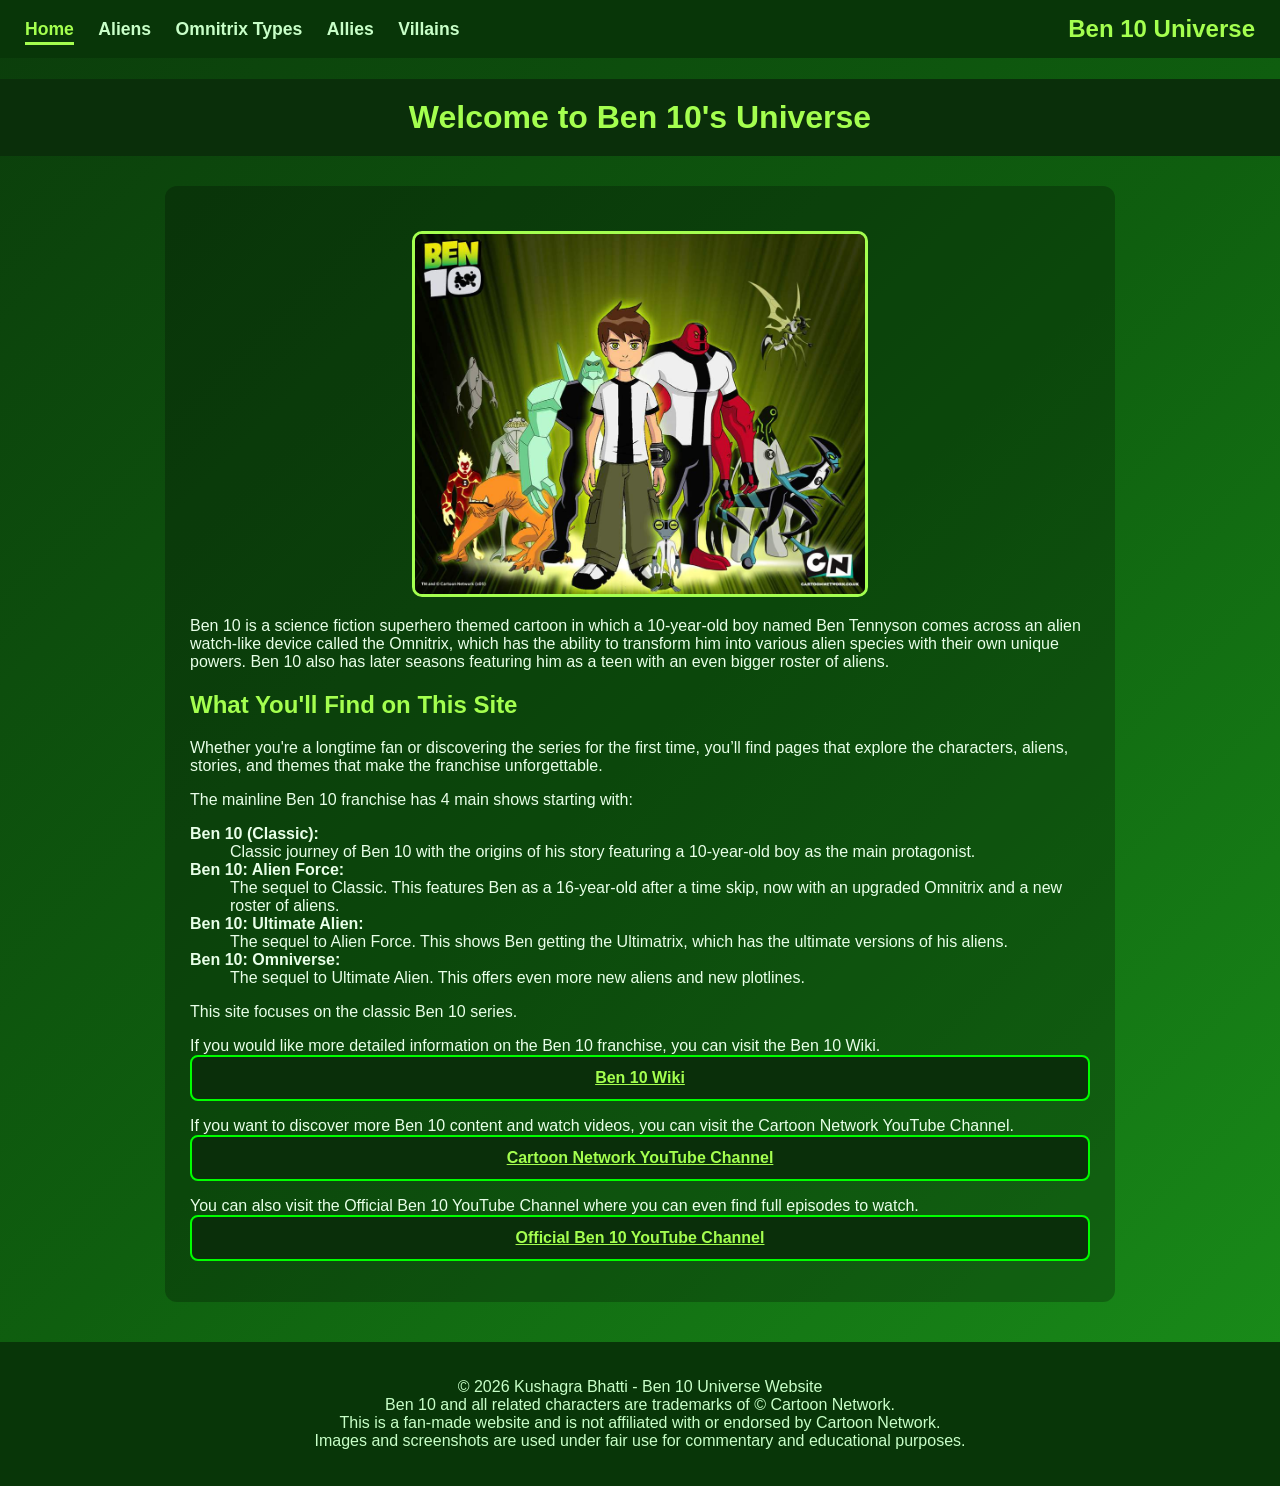
<file: index.html>
<!DOCTYPE html>
<html lang="en">
<head>
    <meta charset="UTF-8">
    <meta name="viewport" content="width=device-width, initial-scale=1.0">
    <title>Welcome to Ben 10's Universe</title>
    <link rel="stylesheet" href="style.css">
</head>

<body>

<div class="top-bar">
    <div class="nav-left">
        <a href="index.html" class="here">Home</a>
        <a href="aliens.html">Aliens</a>
        <a href="omnitrix.html">Omnitrix Types</a>
        <a href="allies.html">Allies</a>
        <a href="villains.html">Villains</a>
    </div>
    <div class="site-name">Ben 10 Universe</div>
</div>

<h1 class="page-title">Welcome to Ben 10's Universe</h1>

<main class="page-layout">

    <img src="images/ben10aliens.png" alt="Ben 10 Aliens" class="small-image">

    <p>
        Ben 10 is a science fiction superhero themed cartoon in which a 10-year-old boy named
        Ben Tennyson comes across an alien watch-like device called the Omnitrix, which has the
        ability to transform him into various alien species with their own unique powers.
        Ben 10 also has later seasons featuring him as a teen with an even bigger roster of aliens.
    </p>

    <h2>What You'll Find on This Site</h2>

    <p>
        Whether you're a longtime fan or discovering the series for the first time, you’ll find
        pages that explore the characters, aliens, stories, and themes that make the franchise
        unforgettable.
    </p>

    <p>The mainline Ben 10 franchise has 4 main shows starting with:</p>

    <dl>
        <dt><strong>Ben 10 (Classic):</strong></dt>
        <dd>Classic journey of Ben 10 with the origins of his story featuring a 10-year-old boy as the main protagonist.</dd>

        <dt><strong>Ben 10: Alien Force:</strong></dt>
        <dd>The sequel to Classic. This features Ben as a 16-year-old after a time skip, now with an upgraded Omnitrix and a new roster of aliens.</dd>

        <dt><strong>Ben 10: Ultimate Alien:</strong></dt>
        <dd>The sequel to Alien Force. This shows Ben getting the Ultimatrix, which has the ultimate versions of his aliens.</dd>

        <dt><strong>Ben 10: Omniverse:</strong></dt>
        <dd>The sequel to Ultimate Alien. This offers even more new aliens and new plotlines.</dd>
    </dl>

    <p>This site focuses on the classic Ben 10 series.</p>

    <p>
        If you would like more detailed information on the Ben 10 franchise, you can visit the Ben 10 Wiki.
        <a class="omni-btn" href="https://ben10.fandom.com/wiki/Ben_10_Planet" target="_blank">Ben 10 Wiki</a>
    </p>

    <p>
        If you want to discover more Ben 10 content and watch videos, you can visit the Cartoon Network YouTube Channel.
        <a class="omni-btn" href="https://www.youtube.com/@cartoonnetwork/videos" target="_blank">Cartoon Network YouTube Channel</a>
    </p>

    <p>
        You can also visit the Official Ben 10 YouTube Channel where you can even find full episodes to watch.
        <a class="omni-btn" href="https://www.youtube.com/@Ben10/videos" target="_blank">Official Ben 10 YouTube Channel</a>
    </p>


</main>

<footer>
    <p>
        © 2026 Kushagra Bhatti - Ben 10 Universe Website <br>
        Ben 10 and all related characters are trademarks of © Cartoon Network.<br>
        This is a fan-made website and is not affiliated with or endorsed by Cartoon Network.<br>
        Images and screenshots are used under fair use for commentary and educational purposes.
    </p>
</footer>

<script src="script.js"></script>

</body>
</html>
</file>
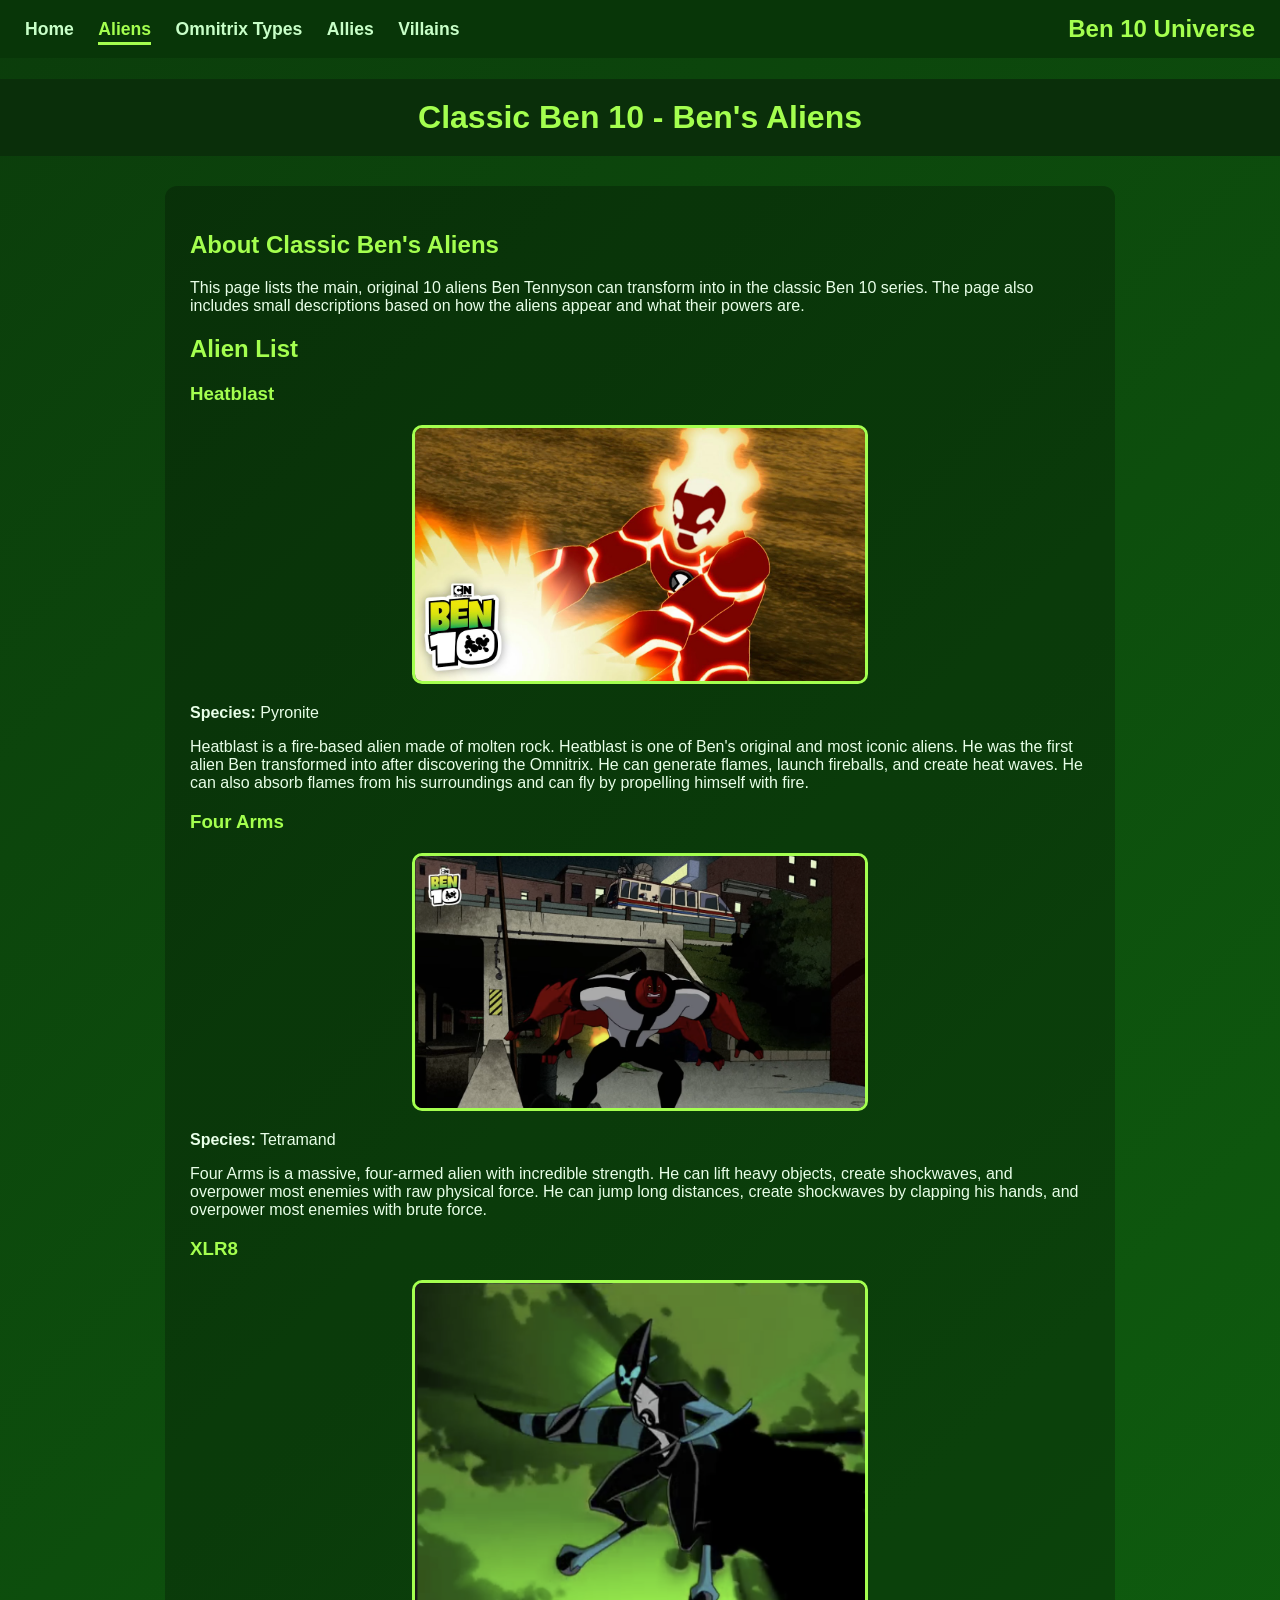
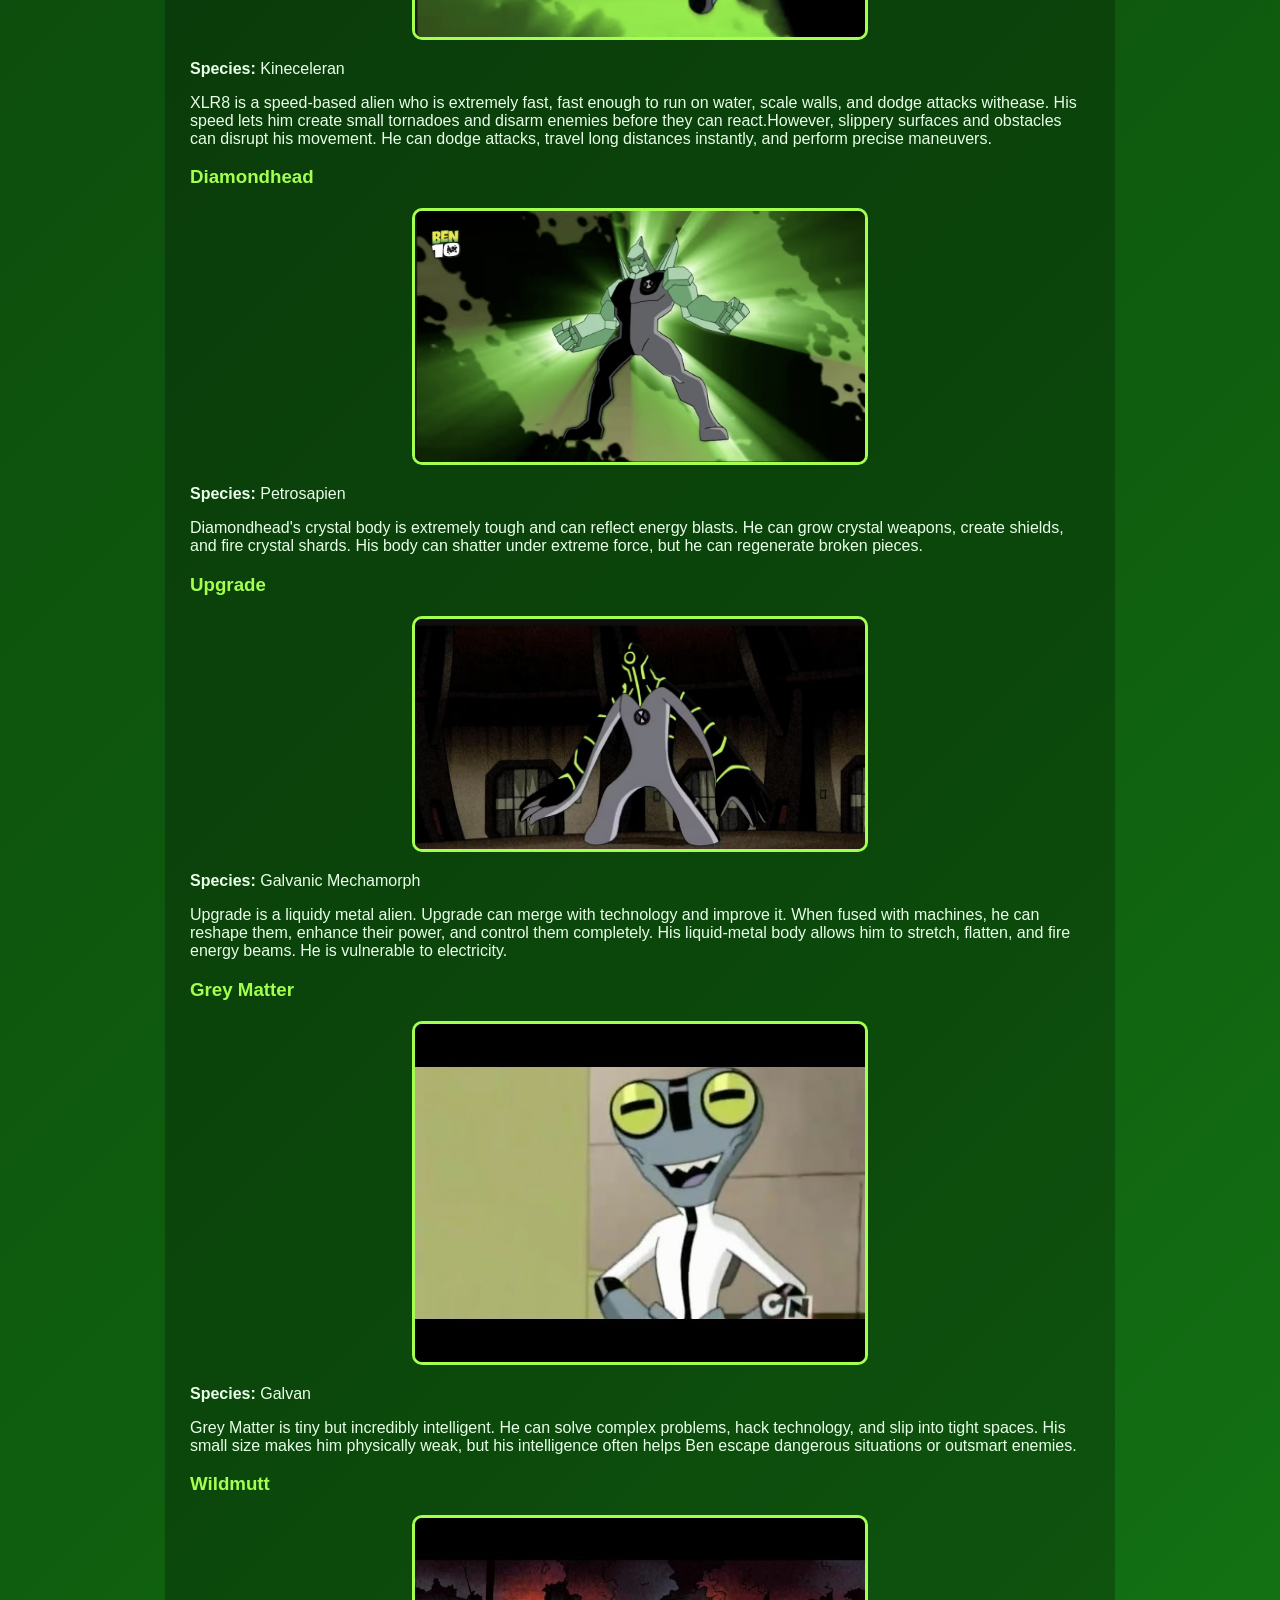
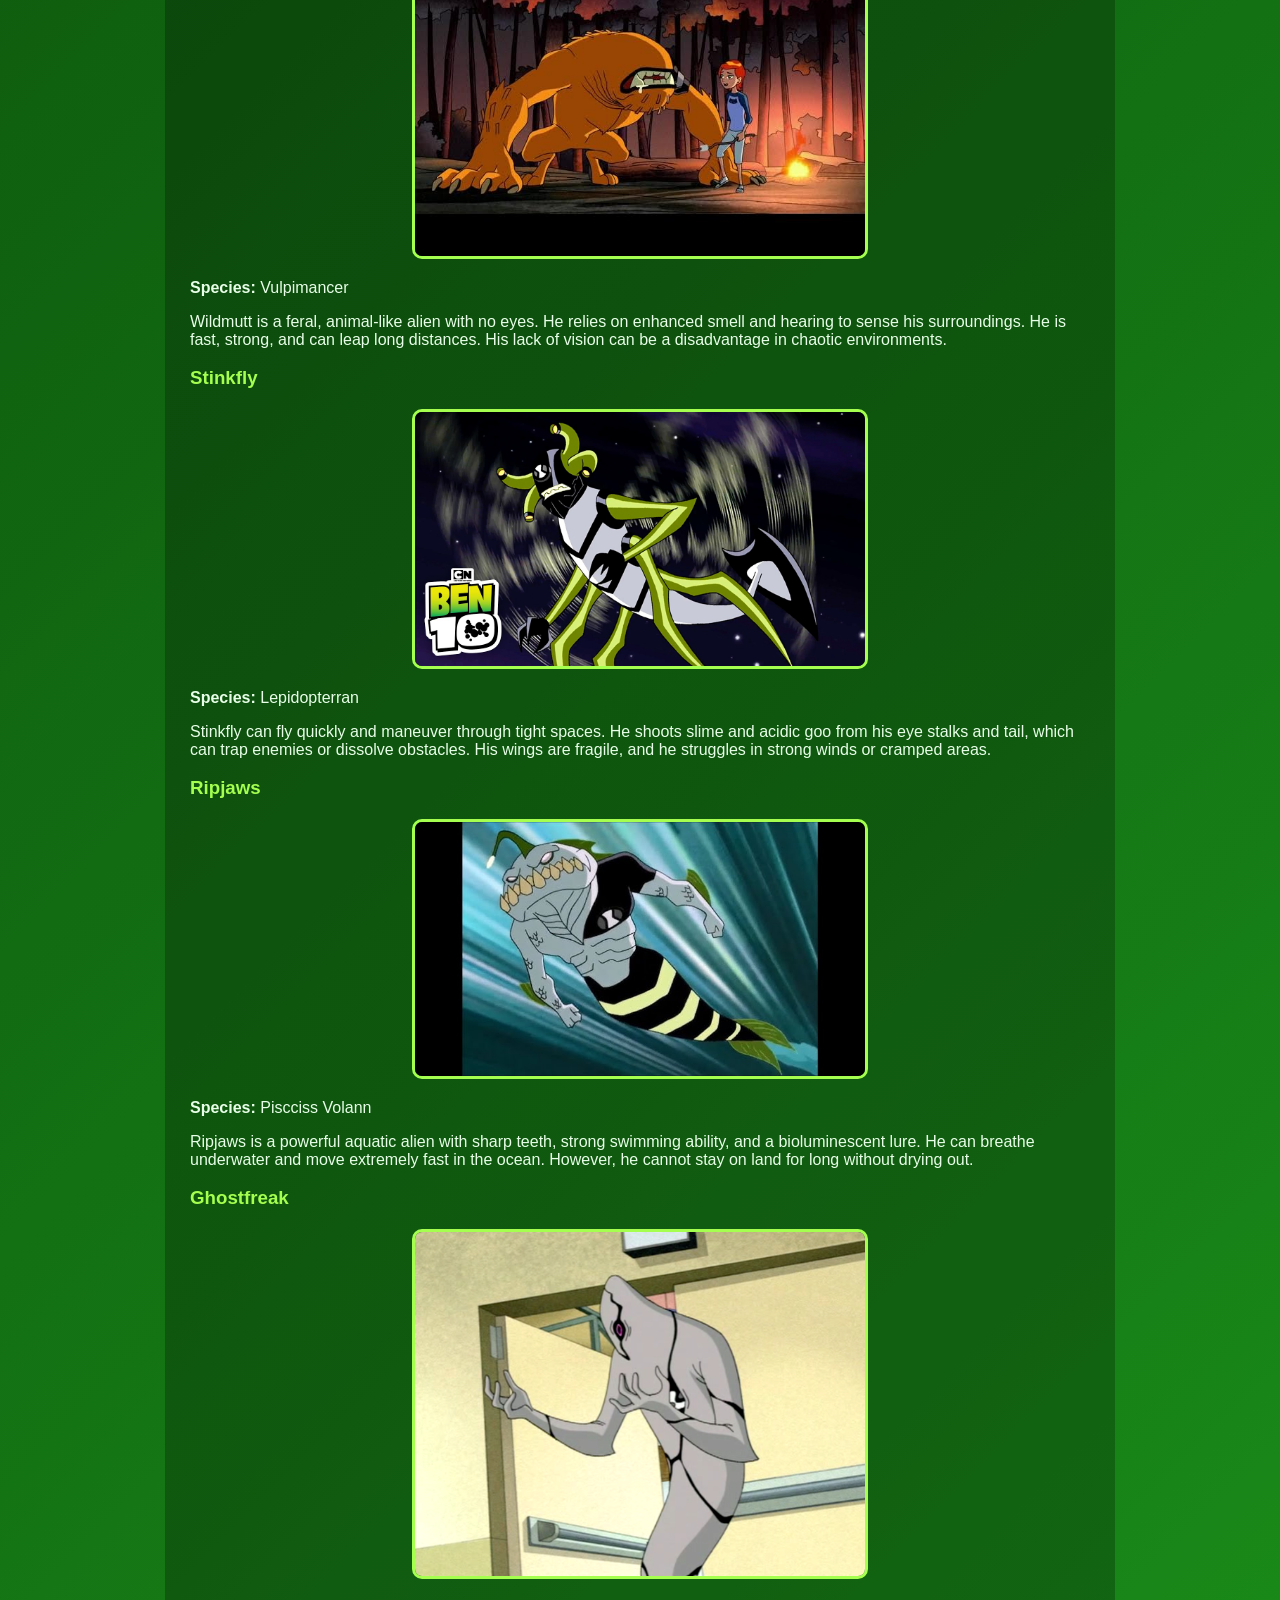
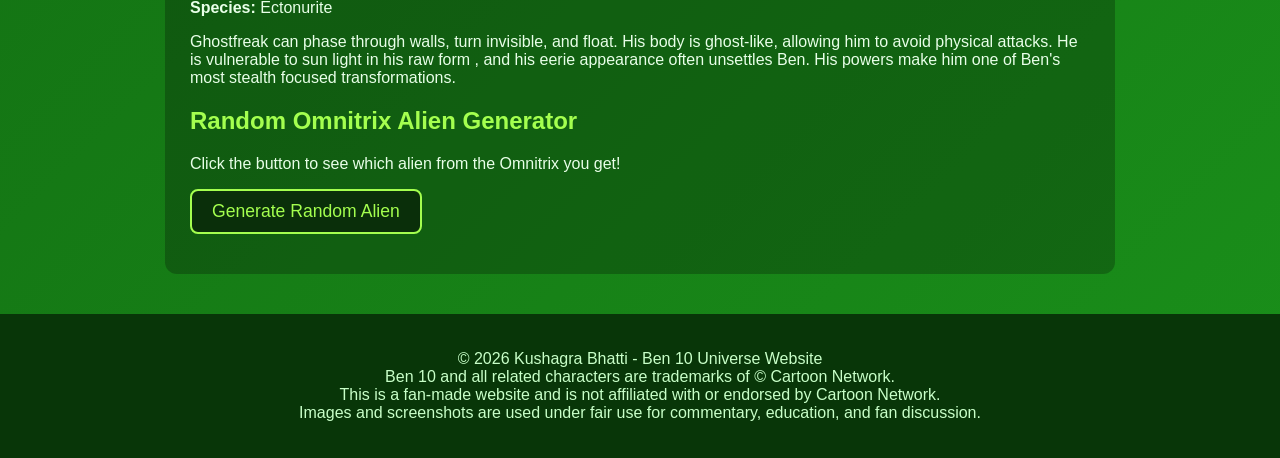
<file: aliens.html>
<!DOCTYPE html>
<html lang="en">
<head>
    <meta charset="UTF-8">
    <title>Classic Ben 10 - Ben's Aliens</title>
    <meta name="viewport" content="width=device-width, initial-scale=1.0">
    <link rel="stylesheet" href="style.css">
</head>

<body>

<div class="top-bar">
    <div class="nav-left">
        <a href="index.html">Home</a>
        <a href="aliens.html" class="here">Aliens</a>
        <a href="omnitrix.html">Omnitrix Types</a>
        <a href="allies.html">Allies</a>
        <a href="villains.html">Villains</a>
    </div>
    <div class="site-name">Ben 10 Universe</div>
</div>

<h1 class="page-title">Classic Ben 10 - Ben's Aliens</h1>


<main class="page-layout">

    <section>
        <h2>About Classic Ben's Aliens</h2>
        <p>
            This page lists the main, original 10 aliens Ben Tennyson can transform into in the classic
            Ben 10 series. The page also includes small descriptions based on how the aliens appear and
            what their powers are.
        </p>
    </section>

    <section>
        <h2>Alien List</h2>

        <!-- Heatblast -->
        <h3 id="heatblast">Heatblast</h3>
        <img src="images/heatblast.jpg" alt="Heatblast" class="small-image">
        <p><strong>Species:</strong> Pyronite</p>
        <p>
            Heatblast is a fire-based alien made of molten rock.
            Heatblast is one of Ben's original and most iconic aliens.
            He was the first alien Ben transformed into after discovering the Omnitrix.
            He can generate flames, launch fireballs, and create heat waves. 
            He can also absorb flames from his surroundings and can fly by propelling himself with fire.
        </p>

        <!-- Four Arms -->
        <h3 id="four-arms">Four Arms</h3>
        <img src="images/fourarms.png" alt="Four Arms" class="small-image">
        <p><strong>Species:</strong> Tetramand</p>
        <p>
            Four Arms is a massive, four-armed alien with incredible strength. He can
            lift heavy objects, create shockwaves, and overpower most enemies with raw
            physical force. He can jump long distances, create shockwaves
            by clapping his hands, and overpower most enemies with brute force.
        </p>

        <!-- XLR8 -->
        <h3 id="xlr8">XLR8</h3>
        <img src="images/xlr8.png" alt="XLR8" class="small-image">
        <p><strong>Species:</strong> Kineceleran</p>
        <p>
            XLR8 is a speed-based alien who is extremely fast, fast enough
            to run on water, scale walls, and dodge attacks withease. His speed lets him create 
            small tornadoes and disarm enemies before they can react.However, slippery surfaces 
            and obstacles can disrupt his movement. He can dodge attacks, travel long distances
            instantly, and perform precise maneuvers.
        </p>

        <!-- Diamondhead -->
        <h3 id="diamondhead">Diamondhead</h3>
        <img src="images/diamondhead.png" alt="Diamondhead" class="small-image">
        <p><strong>Species:</strong> Petrosapien</p> 
        <p>
            Diamondhead's crystal body is extremely tough and can reflect energy blasts. He can grow
            crystal weapons, create shields, and fire crystal shards. His body can shatter under
            extreme force, but he can regenerate broken pieces.
        </p>

        <!-- Upgrade -->
        <h3 id="upgrade">Upgrade</h3>
        <img src="images/upgrade.png" alt="Upgrade" class="small-image">
        <p><strong>Species:</strong> Galvanic Mechamorph</p>
        <p>
            Upgrade is a liquidy metal alien. Upgrade can merge with technology and improve it. When fused with machines, he can reshape
            them, enhance their power, and control them completely. His liquid‑metal body allows him to
            stretch, flatten, and fire energy beams. He is vulnerable to electricity.
        </p>

        <!-- Grey Matter -->
        <h3 id="grey-matter">Grey Matter</h3>
        <img src="images/greymatter.jpg" alt="Grey Matter" class="small-image">
        <p><strong>Species:</strong> Galvan</p>
        <p>
            Grey Matter is tiny but incredibly intelligent. He can solve complex problems, hack
            technology, and slip into tight spaces. His small size makes him physically weak, but
            his intelligence often helps Ben escape dangerous situations or outsmart enemies.
        </p>

        <!-- Wildmutt -->
        <h3 id="wildmutt">Wildmutt</h3>
        <img src="images/wildmutt.jpg" alt="Wildmutt" class="small-image">
        <p><strong>Species:</strong> Vulpimancer</p>
        <p>
            Wildmutt is a feral, animal-like alien with no eyes. He relies on enhanced smell and
            hearing to sense his surroundings. He is fast, strong, and can leap long distances.
            His lack of vision can be a disadvantage in chaotic environments.
        </p>

        <!-- Stinkfly -->
        <h3 id="stinkfly">Stinkfly</h3>
        <img src="images/stinkfly.jpg" alt="Stinkfly" class="small-image">
        <p><strong>Species:</strong> Lepidopterran</p>
        <p>
            Stinkfly can fly quickly and maneuver through tight spaces. He shoots slime and acidic
            goo from his eye stalks and tail, which can trap enemies or dissolve obstacles. His wings
            are fragile, and he struggles in strong winds or cramped areas.
        </p>

        <!-- Ripjaws -->
        <h3 id="ripjaws">Ripjaws</h3>
        <img src="images/ripjaws.jpg" alt="Ripjaws" class="small-image">
        <p><strong>Species:</strong> Piscciss Volann</p>
        <p>
            Ripjaws is a powerful aquatic alien with sharp teeth, strong swimming ability, and a
            bioluminescent lure. He can breathe underwater and move extremely fast in the ocean.
            However, he cannot stay on land for long without drying out.
        </p>

        <!-- Ghostfreak -->
        <h3 id="ghostfreak">Ghostfreak</h3>
        <img src="images/ghostfreak.png" alt="Ghostfreak" class="small-image">
        <p><strong>Species:</strong> Ectonurite</p>
        <p>
            Ghostfreak can phase through walls, turn invisible, and float. His body is ghost-like,
            allowing him to avoid physical attacks. He is vulnerable to sun light in his raw form ,
            and his eerie appearance often unsettles Ben. His powers make him one of Ben's most
            stealth focused transformations.
        </p>

    </section>

    <section>
        <h2>Random Omnitrix Alien Generator</h2>
        <p>Click the button to see which alien from the Omnitrix you get!</p>

        <button id="alien-btn">Generate Random Alien</button>

        <div id="alien-result" style="margin-top: 15px; font-size: 1.2rem; font-weight: bold;"></div>

        <img id="alien-image" src="images/heatblast.jpg" alt="Random Omnitrix Alien" class="small-image" style="display:none; margin-top: 15px;">

    </section>



</main>

<footer>
    <p>
        © 2026 Kushagra Bhatti - Ben 10 Universe Website <br>
        Ben 10 and all related characters are trademarks of © Cartoon Network.<br>
        This is a fan-made website and is not affiliated with or endorsed by Cartoon Network.<br>
        Images and screenshots are used under fair use for commentary, education, and fan discussion.
    </p>
</footer>

<script src="script.js"></script>
</body>
</html>
</file>
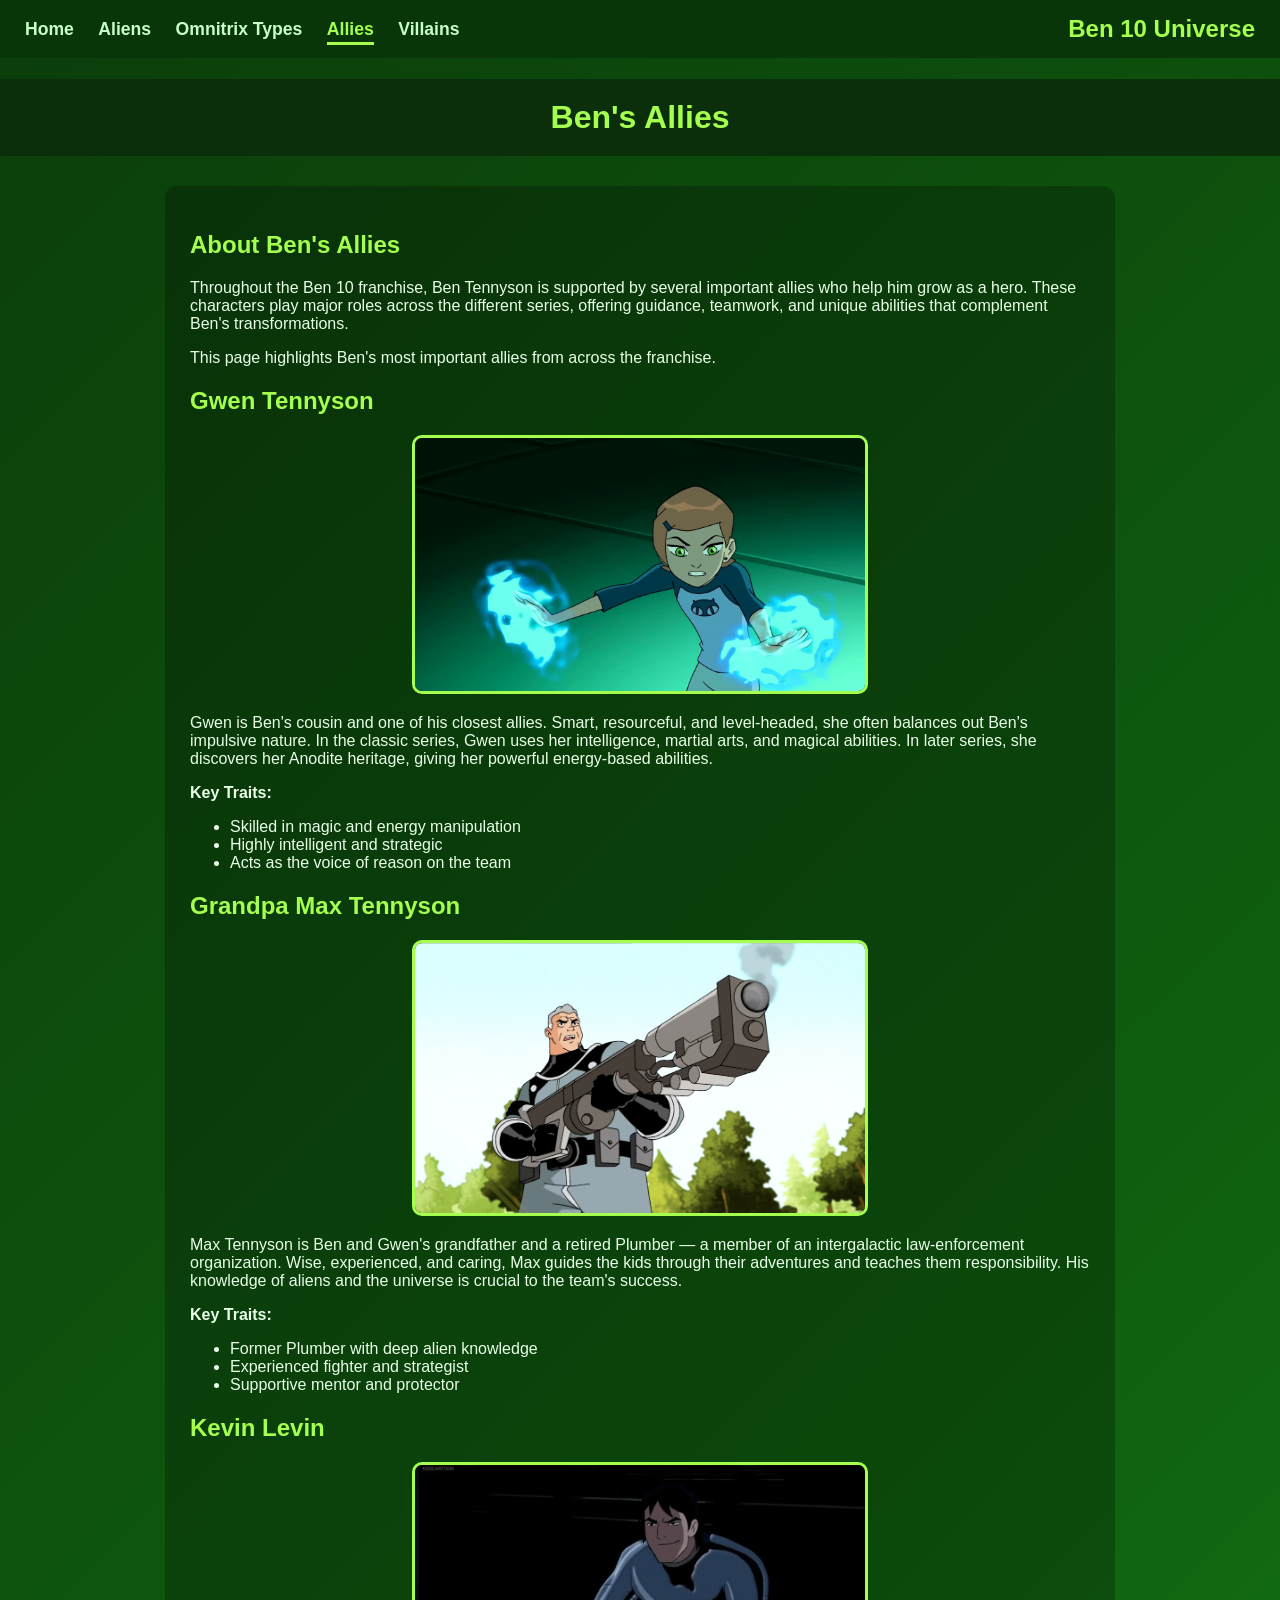
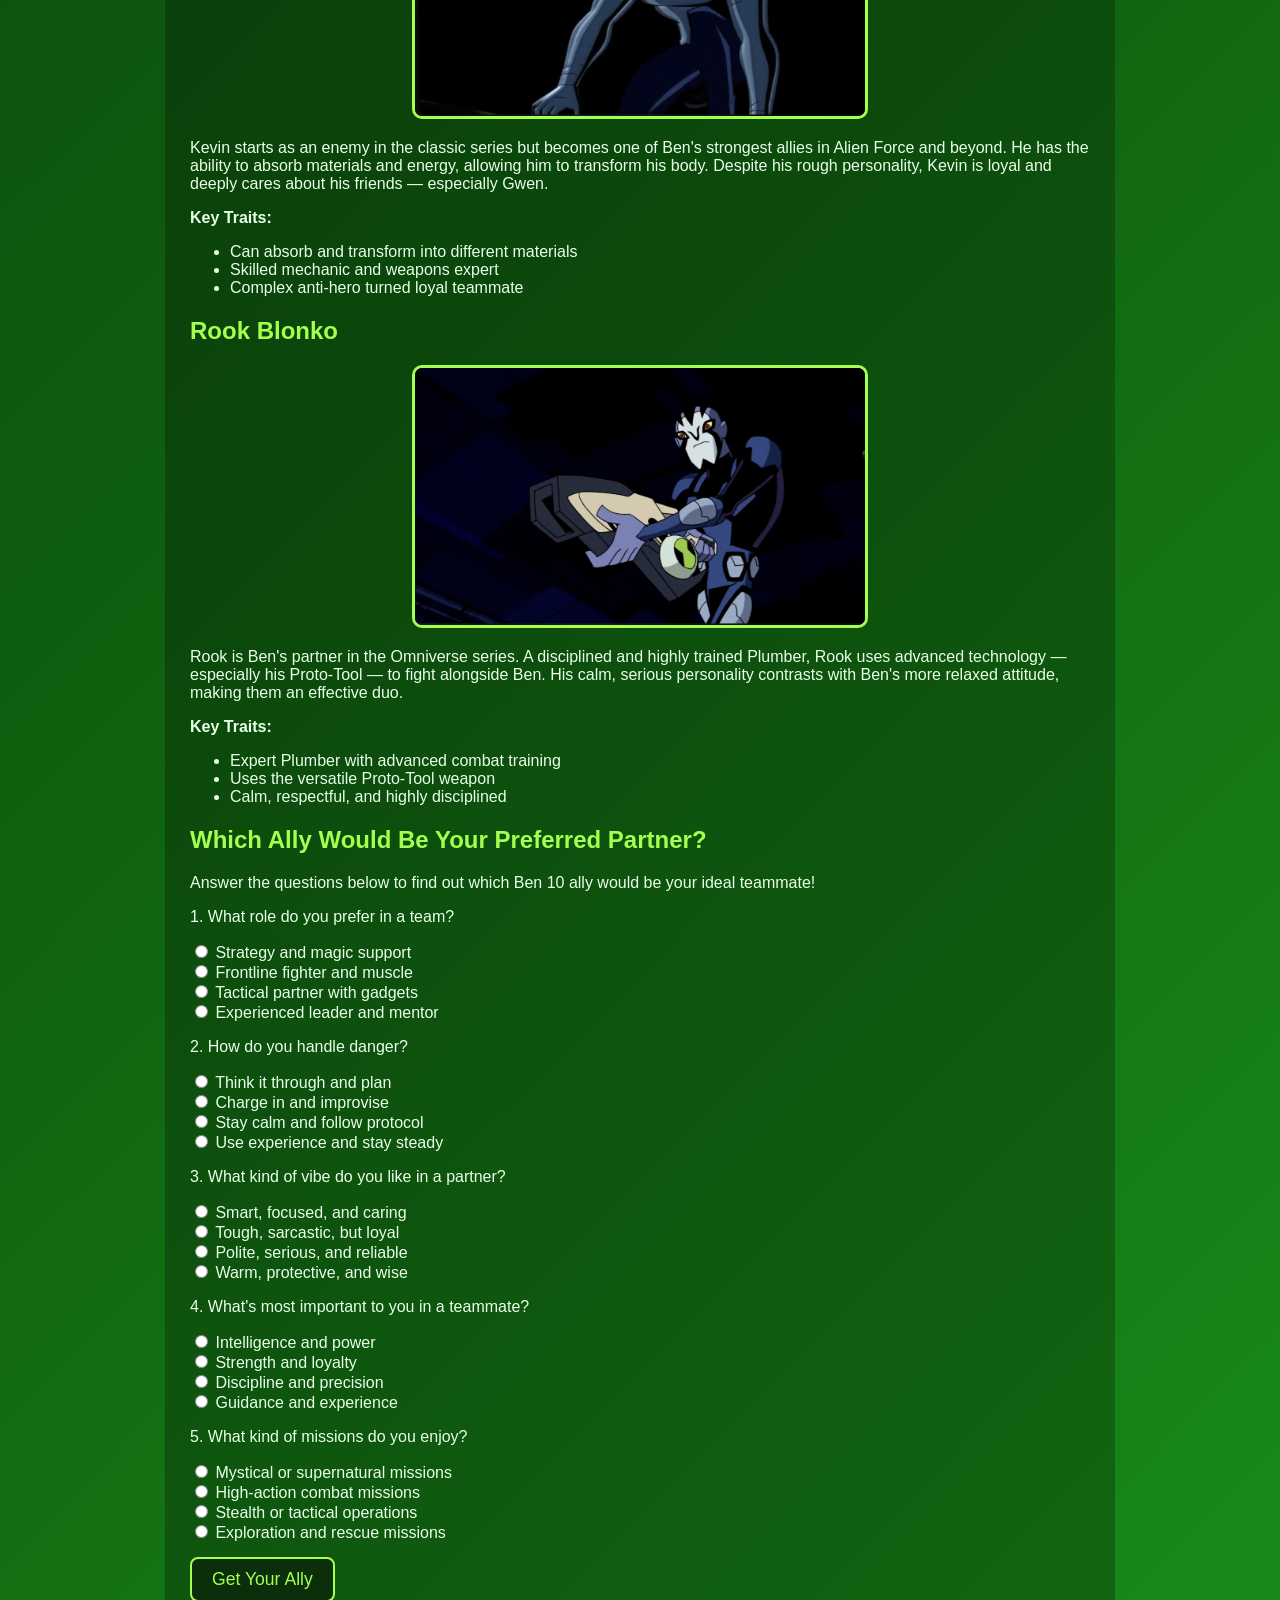
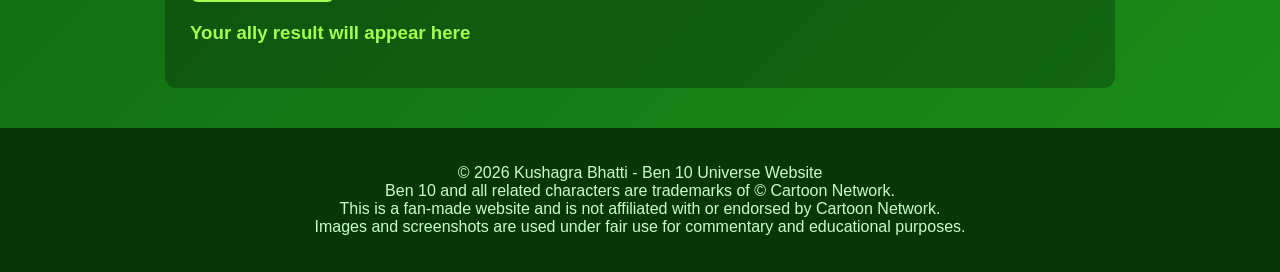
<file: allies.html>
<!DOCTYPE html>
<html lang="en">
<head>
    <meta charset="UTF-8">
    <title>Ben's Allies - Ben 10 Universe</title>
    <meta name="viewport" content="width=device-width, initial-scale=1.0">
    <link rel="stylesheet" href="style.css">
</head>

<body>

<div class="top-bar">
    <div class="nav-left">
        <a href="index.html">Home</a>
        <a href="aliens.html">Aliens</a>
        <a href="omnitrix.html">Omnitrix Types</a>
        <a href="allies.html" class="here">Allies</a>
        <a href="villains.html">Villains</a>
    </div>
    <div class="site-name">Ben 10 Universe</div>
</div>

<h1 class="page-title">Ben's Allies</h1>

<main class="page-layout">

    <section>
        <h2>About Ben's Allies</h2>
        <p>
            Throughout the Ben 10 franchise, Ben Tennyson is supported by several important allies who
            help him grow as a hero. These characters play major roles across the different series,
            offering guidance, teamwork, and unique abilities that complement Ben's transformations.
        </p>
        <p>
            This page highlights Ben's most important allies from across the franchise.
        </p>
    </section>

    <!-- Gwen Tennyson -->
    <section>
        <h2>Gwen Tennyson</h2>
        <img src="images/gwen.jpg" alt="Gwen Tennyson" class="small-image">
        <p>
            Gwen is Ben's cousin and one of his closest allies. Smart, resourceful, and level-headed,
            she often balances out Ben's impulsive nature. In the classic series, Gwen uses her
            intelligence, martial arts, and magical abilities. In later series, she discovers her
            Anodite heritage, giving her powerful energy-based abilities.
        </p>
        <p><strong>Key Traits:</strong></p>
        <ul>
            <li>Skilled in magic and energy manipulation</li>
            <li>Highly intelligent and strategic</li>
            <li>Acts as the voice of reason on the team</li>
        </ul>
    </section>

    <!-- Grandpa Max -->
    <section>
        <h2>Grandpa Max Tennyson</h2>
        <img src="images/grandpamax.png" alt="Grandpa Max" class="small-image">
        <p>
            Max Tennyson is Ben and Gwen's grandfather and a retired Plumber — a member of an
            intergalactic law-enforcement organization. Wise, experienced, and caring, Max guides the
            kids through their adventures and teaches them responsibility. His knowledge of aliens and
            the universe is crucial to the team's success.
        </p>
        <p><strong>Key Traits:</strong></p>
        <ul>
            <li>Former Plumber with deep alien knowledge</li>
            <li>Experienced fighter and strategist</li>
            <li>Supportive mentor and protector</li>
        </ul>
    </section>

    <!-- Kevin Levin -->
    <section>
        <h2>Kevin Levin</h2>
        <img src="images/kevin.png" alt="Kevin Levin" class="small-image">
        <p>
            Kevin starts as an enemy in the classic series but becomes one of Ben's strongest allies
            in Alien Force and beyond. He has the ability to absorb materials and energy, allowing him
            to transform his body. Despite his rough personality, Kevin is loyal and deeply cares
            about his friends — especially Gwen.
        </p>
        <p><strong>Key Traits:</strong></p>
        <ul>
            <li>Can absorb and transform into different materials</li>
            <li>Skilled mechanic and weapons expert</li>
            <li>Complex anti-hero turned loyal teammate</li>
        </ul>
    </section>

    <!-- Rook Blonko -->
    <section>
        <h2>Rook Blonko</h2>
        <img src="images/rook.png" alt="Rook Blonko" class="small-image">
        <p>
            Rook is Ben's partner in the Omniverse series. A disciplined and highly trained Plumber,
            Rook uses advanced technology — especially his Proto-Tool — to fight alongside Ben. His
            calm, serious personality contrasts with Ben's more relaxed attitude, making them an
            effective duo.
        </p>
        <p><strong>Key Traits:</strong></p>
        <ul>
            <li>Expert Plumber with advanced combat training</li>
            <li>Uses the versatile Proto-Tool weapon</li>
            <li>Calm, respectful, and highly disciplined</li>
        </ul>
    </section>


    <section>
        <h2>Which Ally Would Be Your Preferred Partner?</h2>
        <p>Answer the questions below to find out which Ben 10 ally would be your ideal teammate!</p>

        <form id="ally-quiz">
            <div class="quiz-question">
                <p>1. What role do you prefer in a team?</p>
                <label><input type="radio" name="q1" value="gwen"> Strategy and magic support</label><br>
                <label><input type="radio" name="q1" value="kevin"> Frontline fighter and muscle</label><br>
                <label><input type="radio" name="q1" value="rook"> Tactical partner with gadgets</label><br>
                <label><input type="radio" name="q1" value="max"> Experienced leader and mentor</label>
            </div>

            <div class="quiz-question">
                <p>2. How do you handle danger?</p>
                <label><input type="radio" name="q2" value="gwen"> Think it through and plan</label><br>
                <label><input type="radio" name="q2" value="kevin"> Charge in and improvise</label><br>
                <label><input type="radio" name="q2" value="rook"> Stay calm and follow protocol</label><br>
                <label><input type="radio" name="q2" value="max"> Use experience and stay steady</label>
            </div>

            <div class="quiz-question">
                <p>3. What kind of vibe do you like in a partner?</p>
                <label><input type="radio" name="q3" value="gwen"> Smart, focused, and caring</label><br>
                <label><input type="radio" name="q3" value="kevin"> Tough, sarcastic, but loyal</label><br>
                <label><input type="radio" name="q3" value="rook"> Polite, serious, and reliable</label><br>
                <label><input type="radio" name="q3" value="max"> Warm, protective, and wise</label>
            </div>

            <div class="quiz-question">
                <p>4. What's most important to you in a teammate?</p>
                <label><input type="radio" name="q4" value="gwen"> Intelligence and power</label><br>
                <label><input type="radio" name="q4" value="kevin"> Strength and loyalty</label><br>
                <label><input type="radio" name="q4" value="rook"> Discipline and precision</label><br>
                <label><input type="radio" name="q4" value="max"> Guidance and experience</label>
            </div>

            <div class="quiz-question">
                <p>5. What kind of missions do you enjoy?</p>
                <label><input type="radio" name="q5" value="gwen"> Mystical or supernatural missions</label><br>
                <label><input type="radio" name="q5" value="kevin"> High-action combat missions</label><br>
                <label><input type="radio" name="q5" value="rook"> Stealth or tactical operations</label><br>
                <label><input type="radio" name="q5" value="max"> Exploration and rescue missions</label>
            </div>

            <button type="button" id="ally-quiz-btn">Get Your Ally</button>
        </form>

        <div id="ally-quiz-result" style="margin-top:20px;">
            <h3 id="ally-result-name">Your ally result will appear here</h3>
            <p id="ally-result-desc"></p>
        </div>
    </section>


</main>

<footer>
    <p>
        © 2026 Kushagra Bhatti - Ben 10 Universe Website <br>
        Ben 10 and all related characters are trademarks of © Cartoon Network.<br>
        This is a fan-made website and is not affiliated with or endorsed by Cartoon Network.<br>
        Images and screenshots are used under fair use for commentary and educational purposes.
    </p>
</footer>

<script src="script.js"></script>
</body>
</html>
</file>
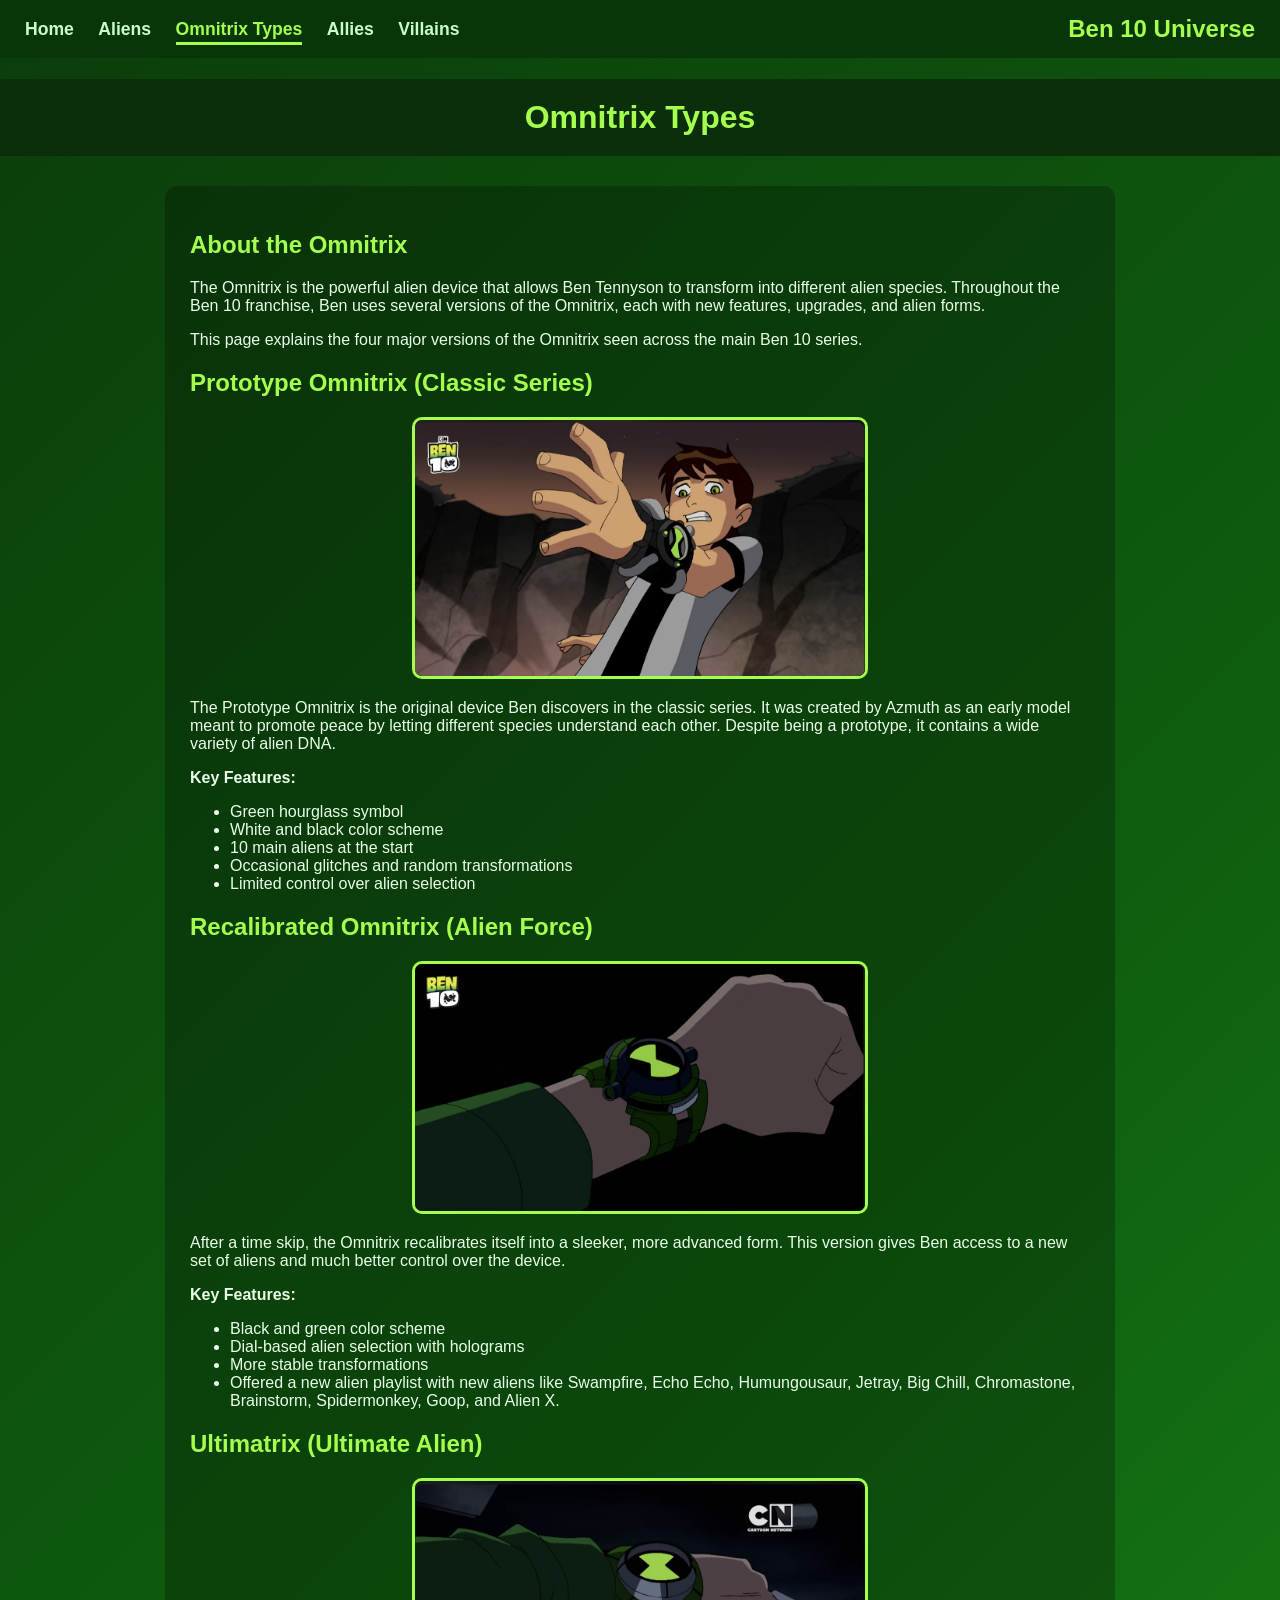
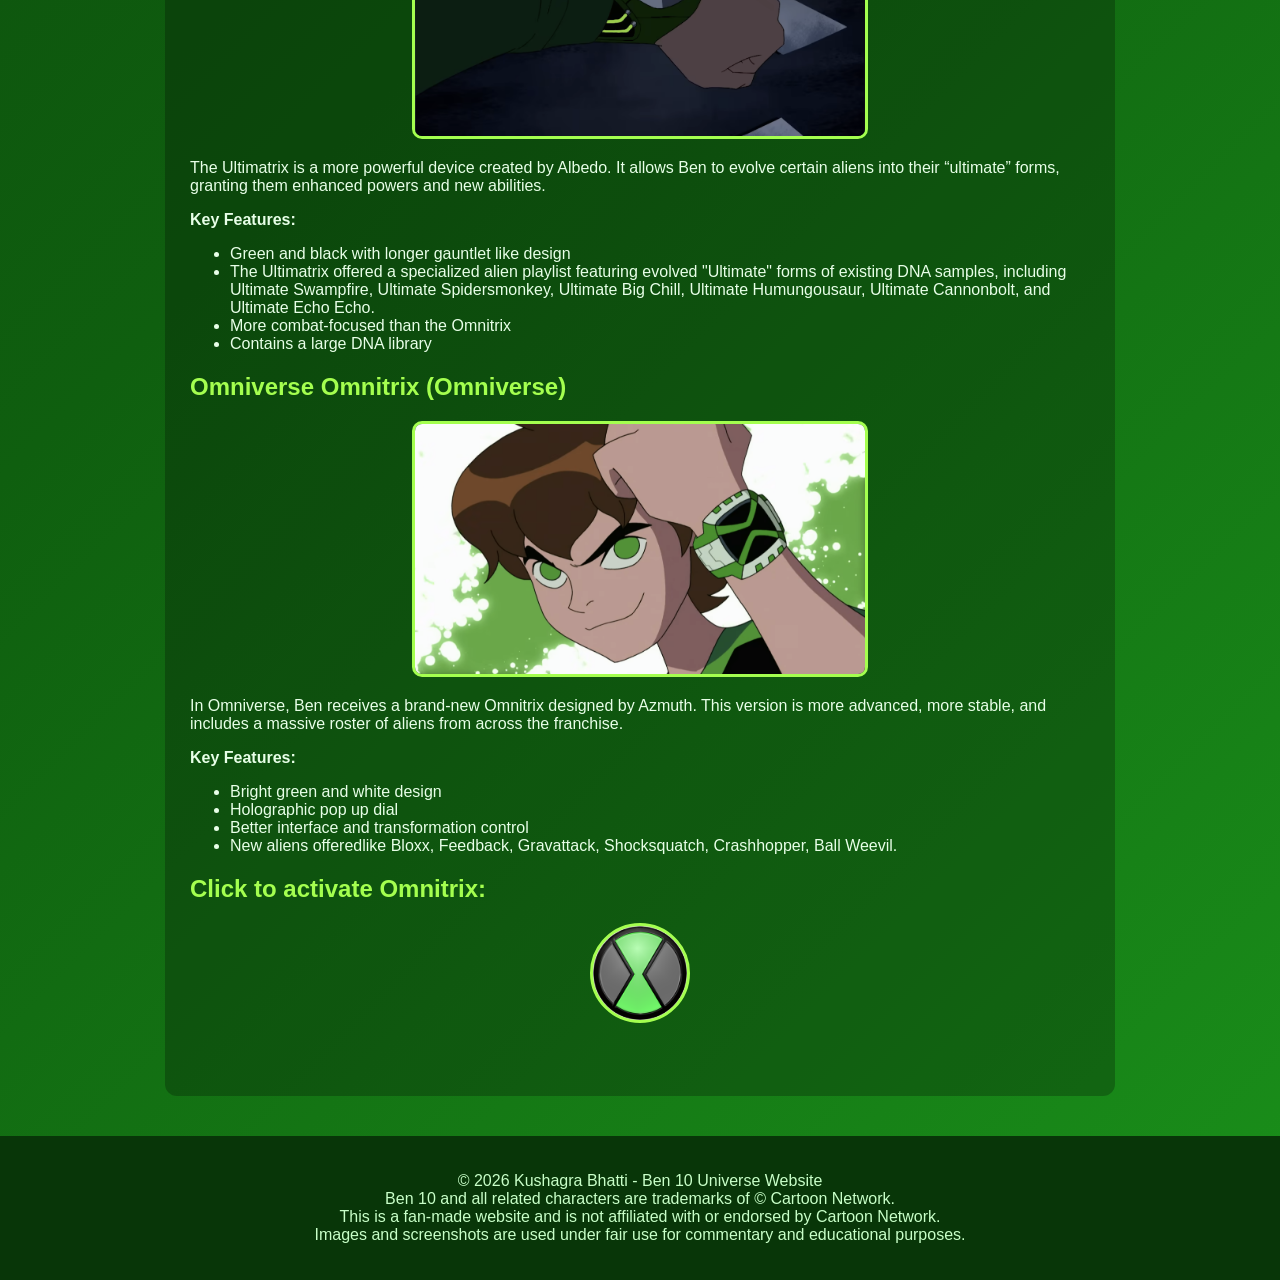
<file: omnitrix.html>
<!DOCTYPE html>
<html lang="en">
<head>
    <meta charset="UTF-8">
    <title>Omnitrix Types - Ben 10 Universe</title>
    <meta name="viewport" content="width=device-width, initial-scale=1.0">
    <link rel="stylesheet" href="style.css">

</head>

<body>

<div class="top-bar">
    <div class="nav-left">
        <a href="index.html">Home</a>
        <a href="aliens.html">Aliens</a>
        <a href="omnitrix.html" class="here">Omnitrix Types</a>
        <a href="allies.html">Allies</a>
        <a href="villains.html">Villains</a>
    </div>
    <div class="site-name">Ben 10 Universe</div>
</div>

<h1 class="page-title">Omnitrix Types</h1>

<main class="page-layout">

    <section>
        <h2>About the Omnitrix</h2>
        <p>
            The Omnitrix is the powerful alien device that allows Ben Tennyson to transform into
            different alien species. Throughout the Ben 10 franchise, Ben uses several versions of
            the Omnitrix, each with new features, upgrades, and alien forms.
        </p>
        <p>
            This page explains the four major versions of the Omnitrix seen across the main Ben 10 series.
        </p>
    </section>

    <section>
        <h2>Prototype Omnitrix (Classic Series)</h2>
        <img src="images/prototypeomnitrix.png" alt="Prototype Omnitrix" class="small-image">
        <p>
            The Prototype Omnitrix is the original device Ben discovers in the classic series. It was
            created by Azmuth as an early model meant to promote peace by letting different species
            understand each other. Despite being a prototype, it contains a wide variety of alien DNA.
        </p>
        <p>
            <strong>Key Features:</strong>
        </p>
        <ul>
            <li>Green hourglass symbol</li>
            <li>White and black color scheme</li>
            <li>10 main aliens at the start</li>
            <li>Occasional glitches and random transformations</li>
            <li>Limited control over alien selection</li>
        </ul>
    </section>

    <section>
        <h2>Recalibrated Omnitrix (Alien Force)</h2>
        <img src="images/recalibratedomnitrix.png" alt="Recalibrated Omnitrix" class="small-image">
        <p>
            After a time skip, the Omnitrix recalibrates itself into a sleeker, more advanced form.
            This version gives Ben access to a new set of aliens and much better control over the device.
        </p>
        <p>
            <strong>Key Features:</strong>
        </p>
        <ul>
            <li>Black and green color scheme</li>
            <li>Dial-based alien selection with holograms</li>
            <li>More stable transformations</li>
            <li> Offered a new alien playlist with new aliens like Swampfire, Echo Echo, Humungousaur,
                 Jetray, Big Chill, Chromastone, Brainstorm, Spidermonkey, Goop, and Alien X.</li>
        </ul>
    </section>

    <section>
        <h2>Ultimatrix (Ultimate Alien)</h2>
        <img src="images/ultimatrix.png" alt="Ultimatrix" class="small-image">
        <p>
            The Ultimatrix is a more powerful device created by Albedo. It allows Ben to evolve certain
            aliens into their “ultimate” forms, granting them enhanced powers and new abilities.
        </p>
        <p>
            <strong>Key Features:</strong>
        </p>
        <ul>
            <li>Green and black with longer gauntlet like design</li>
            <li>The Ultimatrix offered a specialized alien playlist featuring evolved "Ultimate"
                forms of existing DNA samples, including Ultimate Swampfire,
                Ultimate Spidersmonkey, Ultimate Big Chill, Ultimate Humungousaur, 
                Ultimate Cannonbolt, and Ultimate Echo Echo.</li>
            <li>More combat-focused than the Omnitrix</li>
            <li>Contains a large DNA library</li>
        </ul>
    </section>

    <section>
        <h2>Omniverse Omnitrix (Omniverse)</h2>
        <img src="images/omniverseomnitrix.png" alt="Omniverse Omnitrix" class="small-image">
        <p>
            In Omniverse, Ben receives a brand-new Omnitrix designed by Azmuth. This version is more
            advanced, more stable, and includes a massive roster of aliens from across the franchise.
        </p>
        <p>
            <strong>Key Features:</strong>
        </p>
        <ul>
            <li>Bright green and white design</li>
            <li>Holographic pop up dial</li>
            <li>Better interface and transformation control</li>
            <li>New aliens offeredlike Bloxx, Feedback, Gravattack, Shocksquatch, Crashhopper, Ball Weevil.</li>
        </ul>
    </section>

    <h2>Click to activate Omnitrix:</h2>
 
    <button id="activate-btn"></button>

    <div id="activation-message">OMNITRIX ACTIVATED</div>

    <audio id="omni-beep" src="sounds/omnitrix.mp3"></audio>

</main>

<footer>
    <p>
        © 2026 Kushagra Bhatti - Ben 10 Universe Website <br>
        Ben 10 and all related characters are trademarks of © Cartoon Network.<br>
        This is a fan-made website and is not affiliated with or endorsed by Cartoon Network.<br>
        Images and screenshots are used under fair use for commentary and educational purposes.
    </p>
</footer>

<script src="script.js"></script>

</body>
</html>
</file>
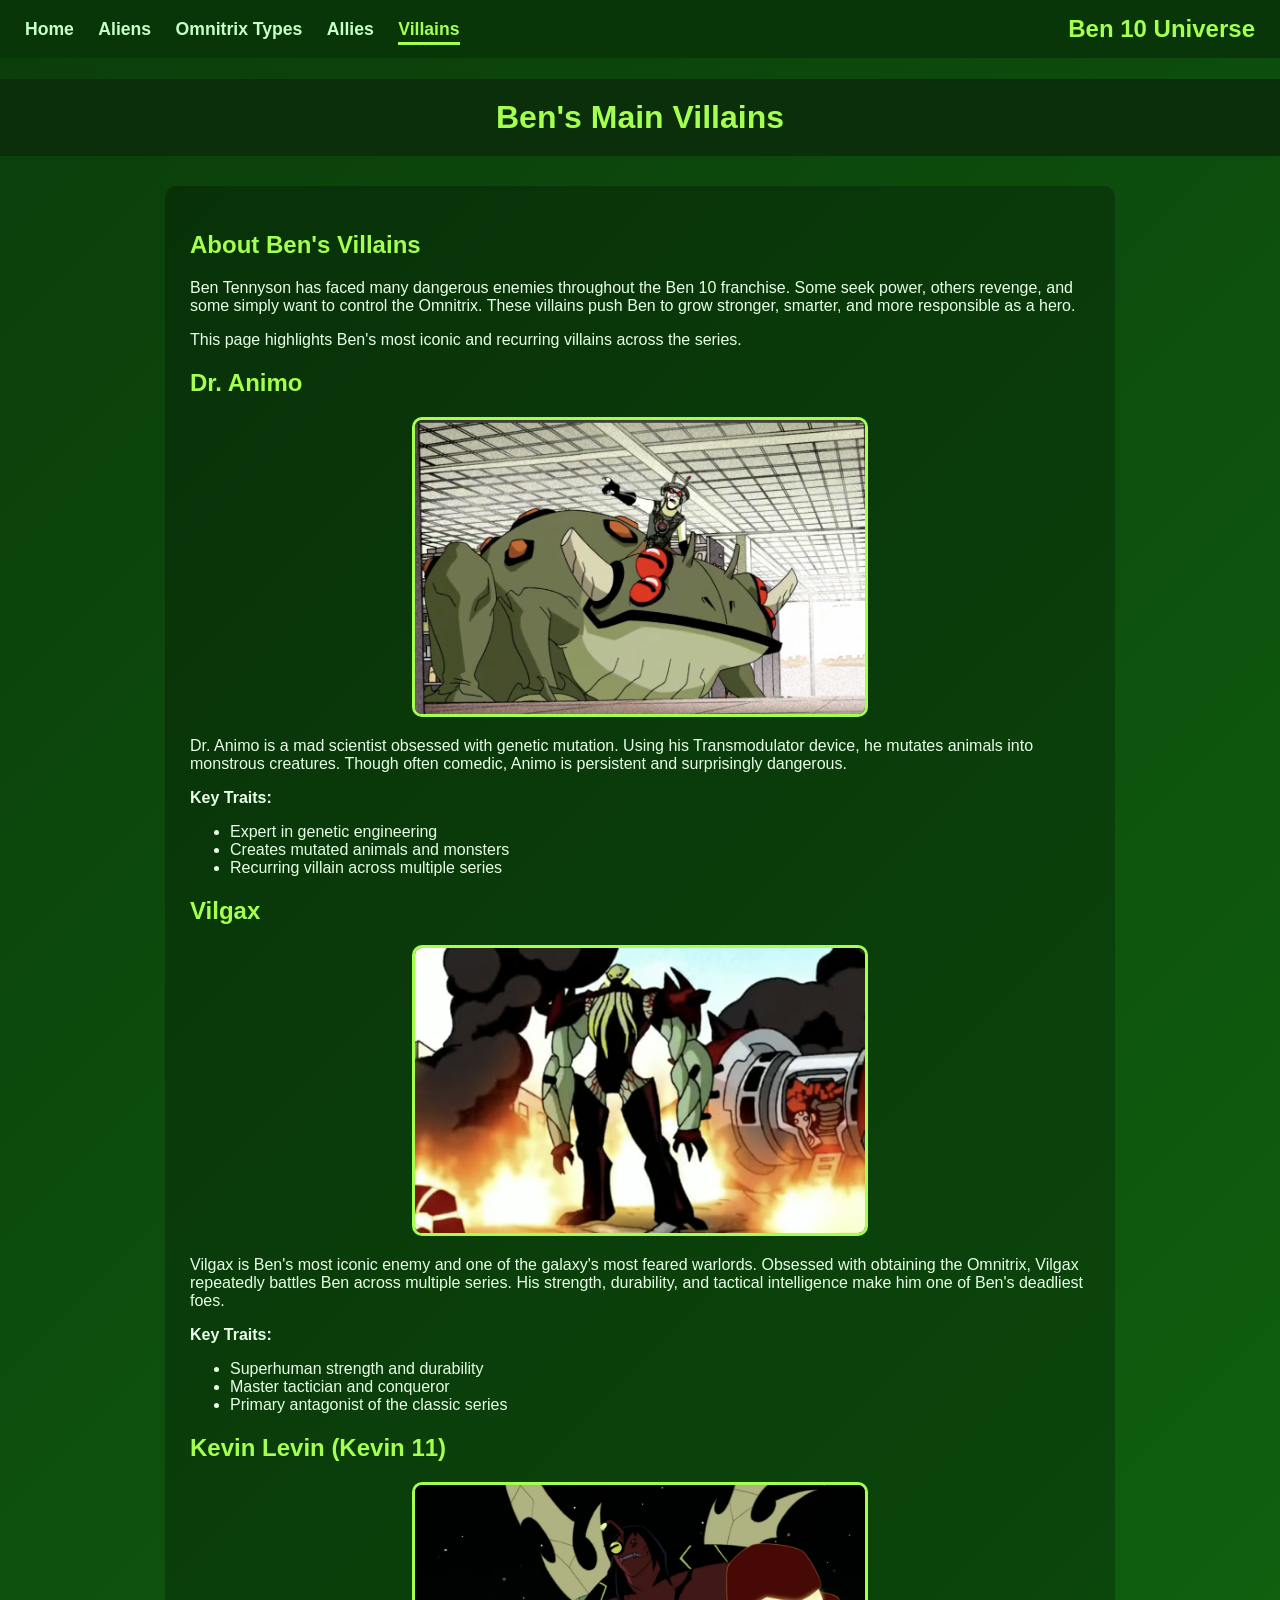
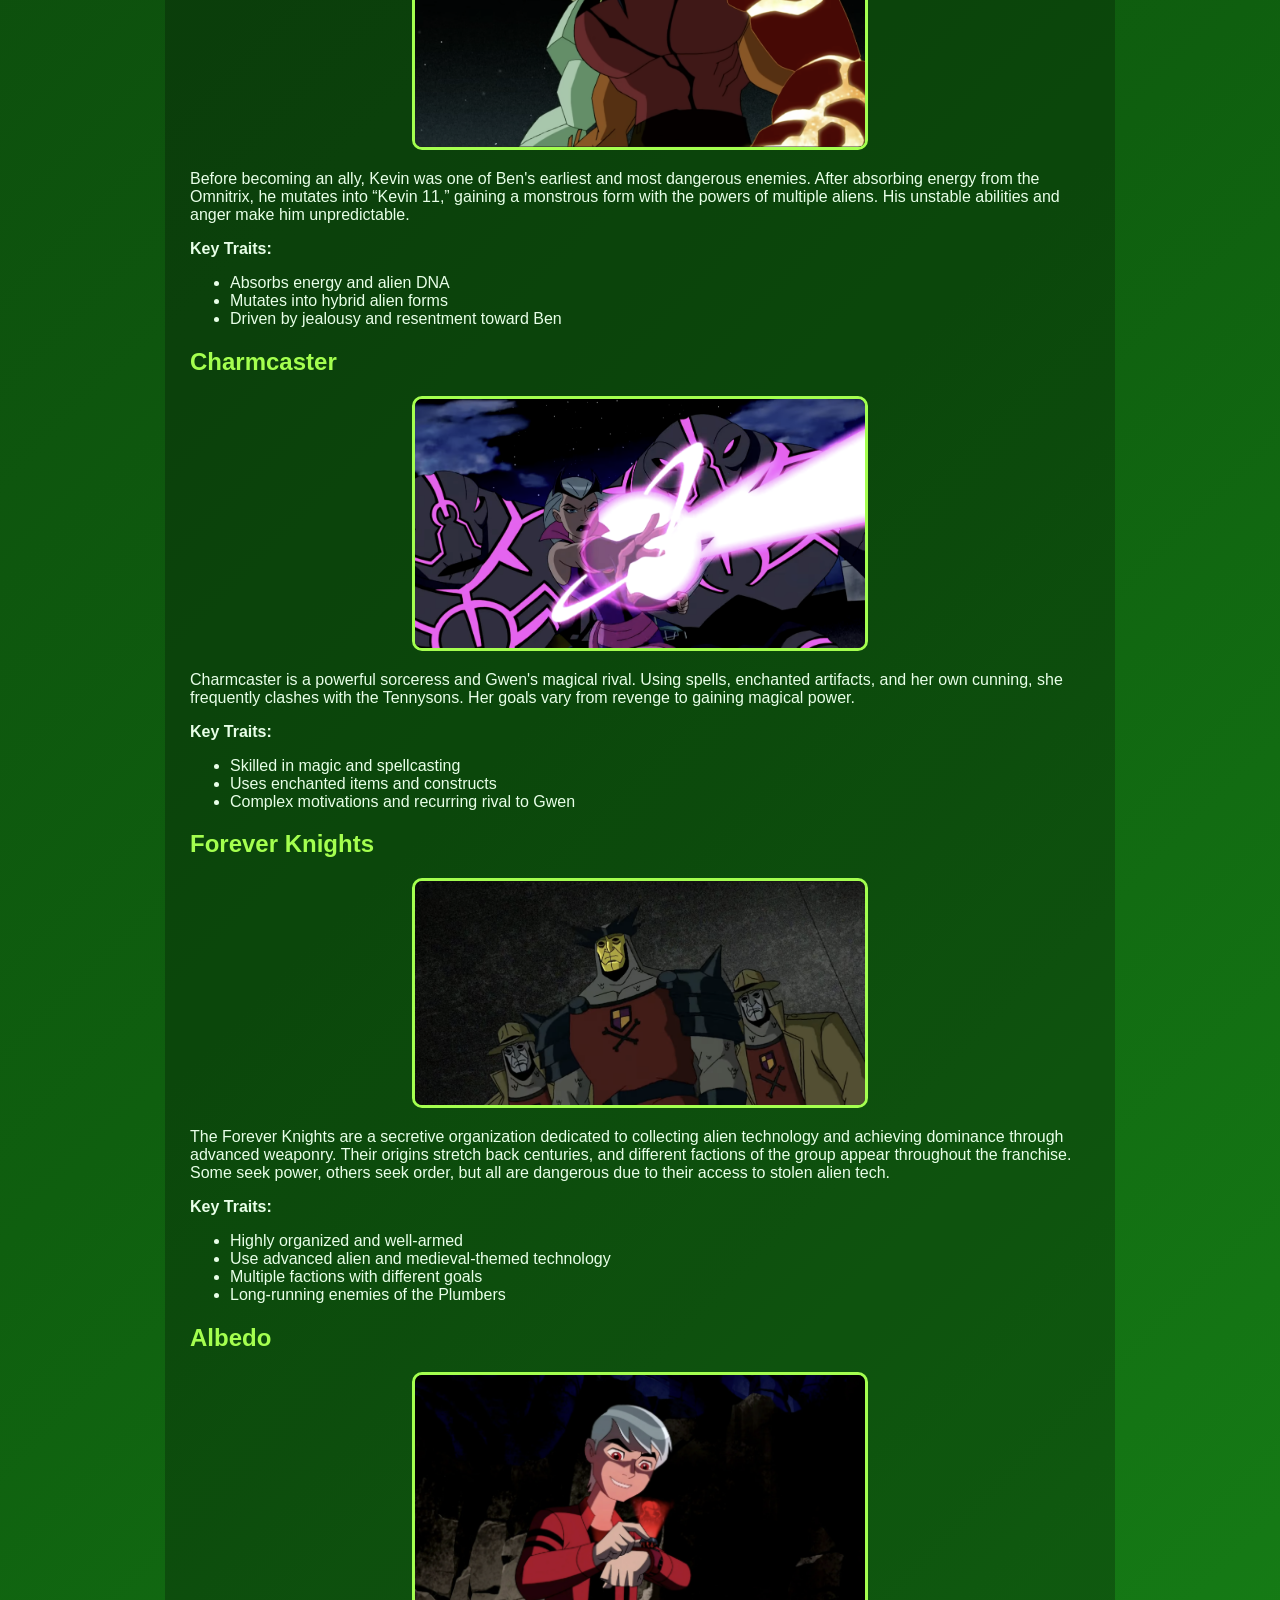
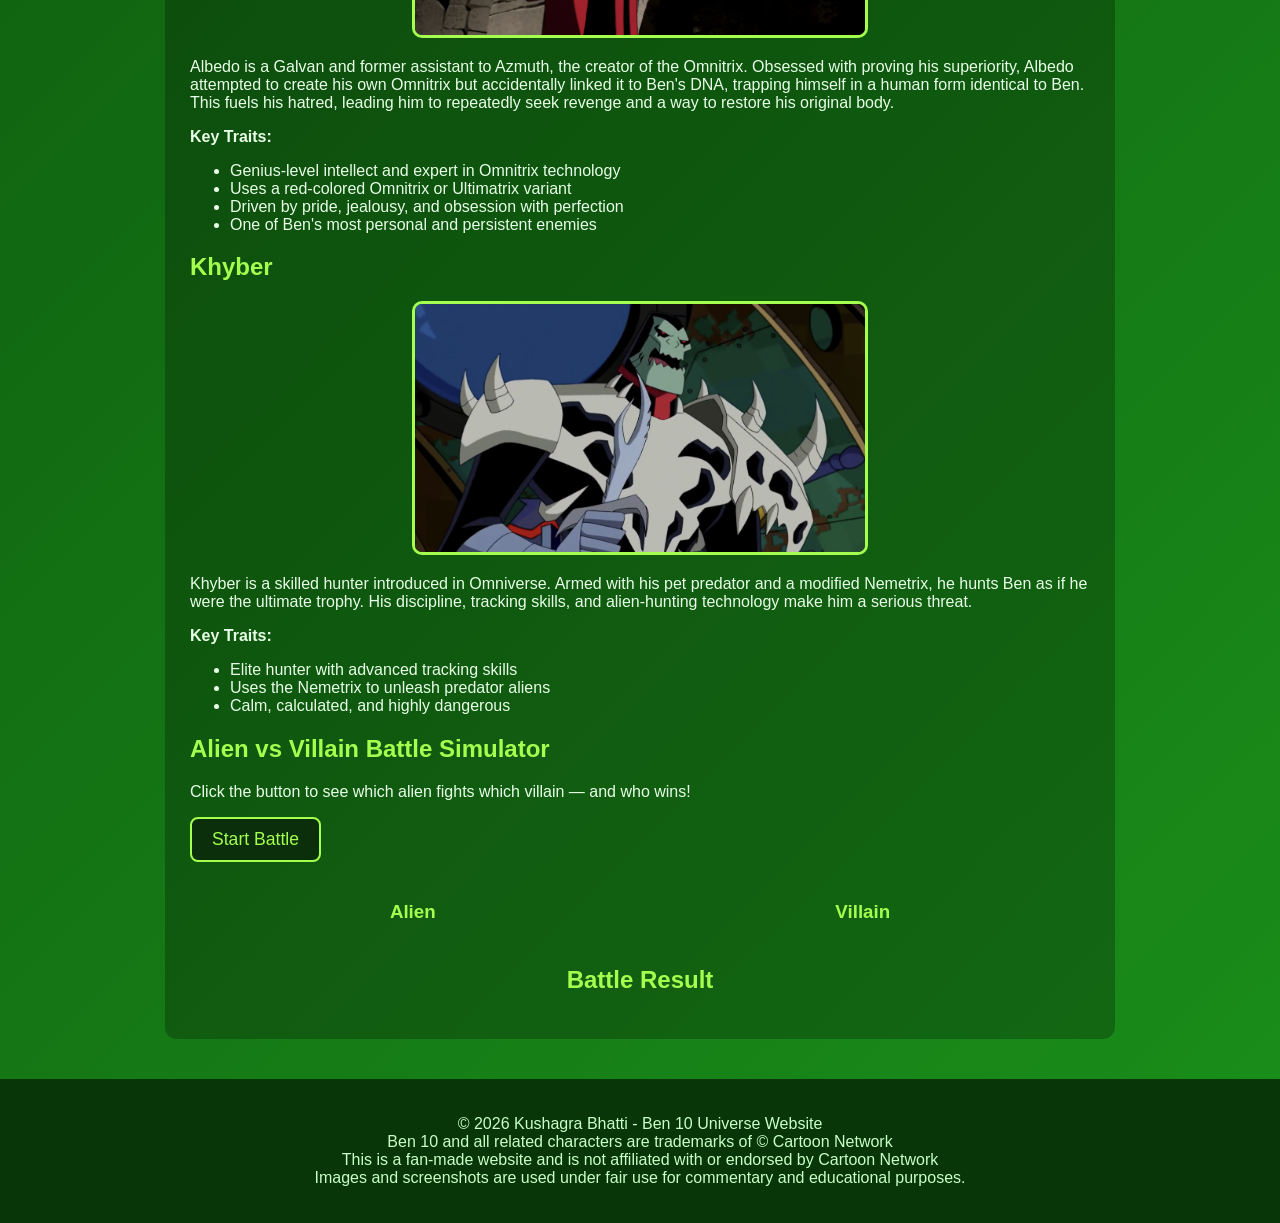
<file: villains.html>
<!DOCTYPE html>
<html lang="en">
<head>
    <meta charset="UTF-8">
    <title>Ben's Villains - Ben 10 Universe</title>
    <meta name="viewport" content="width=device-width, initial-scale=1.0">
    <link rel="stylesheet" href="style.css">
</head>

<body>

<div class="top-bar">
    <div class="nav-left">
        <a href="index.html">Home</a>
        <a href="aliens.html">Aliens</a>
        <a href="omnitrix.html">Omnitrix Types</a>
        <a href="allies.html">Allies</a>
        <a href="villains.html" class="here">Villains</a>
    </div>
    <div class="site-name">Ben 10 Universe</div>
</div>

<h1 class="page-title">Ben's Main Villains</h1>

<main class="page-layout">

    <section>
        <h2>About Ben's Villains</h2>
        <p>
            Ben Tennyson has faced many dangerous enemies throughout the Ben 10 franchise. Some seek
            power, others revenge, and some simply want to control the Omnitrix. These villains push
            Ben to grow stronger, smarter, and more responsible as a hero.
        </p>
        <p>
            This page highlights Ben's most iconic and recurring villains across the series.
        </p>
    </section>

    <!-- Dr. Animo -->
    <section>
        <h2>Dr. Animo</h2>
        <img src="images/animo.png" alt="Dr. Animo" class="small-image">
        <p>
            Dr. Animo is a mad scientist obsessed with genetic mutation. Using his
            Transmodulator device, he mutates animals into monstrous creatures. Though often comedic,
            Animo is persistent and surprisingly dangerous.
        </p>
        <p><strong>Key Traits:</strong></p>
        <ul>
            <li>Expert in genetic engineering</li>
            <li>Creates mutated animals and monsters</li>
            <li>Recurring villain across multiple series</li>
        </ul>
    </section>

    <!-- Vilgax -->
    <section>
        <h2>Vilgax</h2>
        <img src="images/vilgax.png" alt="Vilgax" class="small-image">
        <p>
            Vilgax is Ben's most iconic enemy and one of the galaxy's most feared warlords. Obsessed
            with obtaining the Omnitrix, Vilgax repeatedly battles Ben across multiple series. His
            strength, durability, and tactical intelligence make him one of Ben's deadliest foes.
        </p>
        <p><strong>Key Traits:</strong></p>
        <ul>
            <li>Superhuman strength and durability</li>
            <li>Master tactician and conqueror</li>
            <li>Primary antagonist of the classic series</li>
        </ul>
    </section>

    <!-- Kevin 11 (Villain Form) -->
    <section>
        <h2>Kevin Levin (Kevin 11)</h2>
        <img src="images/kevin11.png" alt="Kevin 11" class="small-image">
        <p>
            Before becoming an ally, Kevin was one of Ben's earliest and most dangerous enemies. After
            absorbing energy from the Omnitrix, he mutates into “Kevin 11,” gaining a monstrous form
            with the powers of multiple aliens. His unstable abilities and anger make him unpredictable.
        </p>
        <p><strong>Key Traits:</strong></p>
        <ul>
            <li>Absorbs energy and alien DNA</li>
            <li>Mutates into hybrid alien forms</li>
            <li>Driven by jealousy and resentment toward Ben</li>
        </ul>
    </section>

    <!-- Charmcaster -->
    <section>
        <h2>Charmcaster</h2>
        <img src="images/charmcaster.png" alt="Charmcaster" class="small-image">
        <p>
            Charmcaster is a powerful sorceress and Gwen's magical rival. Using spells, enchanted
            artifacts, and her own cunning, she frequently clashes with the Tennysons. Her goals vary
            from revenge to gaining magical power.
        </p>
        <p><strong>Key Traits:</strong></p>
        <ul>
            <li>Skilled in magic and spellcasting</li>
            <li>Uses enchanted items and constructs</li>
            <li>Complex motivations and recurring rival to Gwen</li>
        </ul>
    </section>

        <!-- Forever Knights -->
    <section>
        <h2>Forever Knights</h2>
        <img src="images/foreverknights.png" alt="Forever Knights" class="small-image">
        <p>
            The Forever Knights are a secretive organization dedicated to collecting alien technology
            and achieving dominance through advanced weaponry. Their origins stretch back centuries,
            and different factions of the group appear throughout the franchise. Some seek power,
            others seek order, but all are dangerous due to their access to stolen alien tech.
        </p>
        <p><strong>Key Traits:</strong></p>
        <ul>
            <li>Highly organized and well-armed</li>
            <li>Use advanced alien and medieval-themed technology</li>
            <li>Multiple factions with different goals</li>
            <li>Long-running enemies of the Plumbers</li>
        </ul>
    </section>

    <!-- Albedo -->
    <section>
        <h2>Albedo</h2>
        <img src="images/albedo.png" alt="Albedo" class="small-image">
        <p>
            Albedo is a Galvan and former assistant to Azmuth, the creator of the Omnitrix. Obsessed with
            proving his superiority, Albedo attempted to create his own Omnitrix but accidentally linked
            it to Ben's DNA, trapping himself in a human form identical to Ben. This fuels his hatred,
            leading him to repeatedly seek revenge and a way to restore his original body.
        </p>
        <p><strong>Key Traits:</strong></p>
        <ul>
            <li>Genius-level intellect and expert in Omnitrix technology</li>
            <li>Uses a red-colored Omnitrix or Ultimatrix variant</li>
            <li>Driven by pride, jealousy, and obsession with perfection</li>
            <li>One of Ben's most personal and persistent enemies</li>
        </ul>
    </section>


    <!-- Khyber -->
    <section>
        <h2>Khyber</h2>
        <img src="images/khyber.png" alt="Khyber" class="small-image">
        <p>
            Khyber is a skilled hunter introduced in Omniverse. Armed with his pet predator and a
            modified Nemetrix, he hunts Ben as if he were the ultimate trophy. His discipline,
            tracking skills, and alien-hunting technology make him a serious threat.
        </p>
        <p><strong>Key Traits:</strong></p>
        <ul>
            <li>Elite hunter with advanced tracking skills</li>
            <li>Uses the Nemetrix to unleash predator aliens</li>
            <li>Calm, calculated, and highly dangerous</li>
        </ul>
    </section>

    <section>
        <h2>Alien vs Villain Battle Simulator</h2>
        <p>Click the button to see which alien fights which villain — and who wins!</p>

        <button id="battle-btn">Start Battle</button>

        <div id="battle-area" style="margin-top: 20px; text-align: center;">

            <div id="battle-characters" style="display: flex; justify-content: space-around; margin-top: 20px;">
                <div>
                    <h3 id="alien-name">Alien</h3>
                    <img id="alien-img" src="images/heatblast.jpg" alt="Random Omnitrix Alien" class="small-image" style="display:none;">
                </div>

                <div>
                    <h3 id="villain-name">Villain</h3>
                    <img id="villain-img" src="images/vilgax.png" alt="Random Villain" class="small-image" style="display:none;">
                </div>
            </div>

            <h2 id="battle-result" style="margin-top: 25px; color: #a4ff4f;">Battle Result</h2>
        </div>
    </section>

</main>

<footer>
    <p>
        © 2026 Kushagra Bhatti - Ben 10 Universe Website <br>
        Ben 10 and all related characters are trademarks of © Cartoon Network<br>
        This is a fan-made website and is not affiliated with or endorsed by Cartoon Network<br>
        Images and screenshots are used under fair use for commentary and educational purposes.
    </p>
</footer>

<script src="script.js"></script>
</body>
</html>
</file>
<file: style.css>
/* GLOBAL PAGE STYLING */
body {
    margin: 0;
    font-family: Arial, sans-serif;
    background: linear-gradient(135deg, #0b3d0b, #0f5f0f, #1a8f1a);
    color: #e8ffe8;
}

/* TOP BAR (Navigation + Site Name) */
.top-bar {
    display: flex;
    justify-content: space-between;
    align-items: center;
    background-color: #083608;
    padding: 15px 25px;
}

.nav-left a {
    color: #c8ffc8;
    text-decoration: none;
    margin-right: 20px;
    font-weight: bold;
    font-size: 1.1rem;
}

.site-name {
    color: #a4ff4f;
    font-size: 1.5rem;
    font-weight: bold;
}

/* CURRENT PAGE INDICATOR */
.here {
    color: #a4ff4f !important;
    border-bottom: 3px solid #a4ff4f;
    padding-bottom: 3px;
}

/* PAGE TITLE */
.page-title {
    text-align: center;
    padding: 20px;
    background-color: #0a2f0a;
    color: #a4ff4f;
    font-size: 2rem;
    font-weight: bold;
}

/* MAIN CONTENT BOX */
.page-layout {
    max-width: 900px;
    margin: 30px auto;
    background-color: rgba(0, 0, 0, 0.25);
    padding: 25px;
    border-radius: 12px;
}

/* HEADINGS */
h1, h2, h3 {
    color: #a4ff4f;
}

/* IMAGES */
.small-image {
    width: 60%;
    max-width: 450px;
    display: block;
    margin: 20px auto;
    border-radius: 10px;
    border: 3px solid #a4ff4f;
}

/* FOOTER */
footer {
    text-align: center;
    padding: 20px;
    background-color: #083608;
    color: #c8ffc8;
    margin-top: 40px;
}

/* Alien Button */
#alien-btn {
    background-color: #0a2f0a;
    color: #a4ff4f;
    border: 2px solid #a4ff4f;
    padding: 10px 20px;
    font-size: 1.1rem;
    border-radius: 8px;
    cursor: pointer;
}

#alien-btn:hover {
    background-color: #145f14;
    box-shadow: 0 0 10px #00ff00;
}

/* Battle Button */
#battle-btn {
    background-color: #0a2f0a;
    color: #a4ff4f;
    border: 2px solid #a4ff4f;
    padding: 10px 20px;
    font-size: 1.1rem;
    border-radius: 8px;
    cursor: pointer;
    transition: 0.2s;
}

#battle-btn:hover {
    background-color: #145f14;
    box-shadow: 0 0 10px #00ff00;
}

/* Quiz Questions */
.quiz-question {
    margin-bottom: 15px;
}

#ally-result-img {
    margin-top: 10px;
}

#ally-quiz-btn {
    background-color: #0a2f0a;
    color: #a4ff4f;
    border: 2px solid #a4ff4f;
    padding: 10px 20px;
    font-size: 1.1rem;
    border-radius: 8px;
    cursor: pointer;
    transition: 0.2s;
}

#ally-quiz-btn:hover {
    background-color: #145f14;
    box-shadow: 0 0 10px #00ff00;
}

/* Activation button */
#activate-btn {
    width: 100px;
    height: 100px;
    background-image: url("images/omnitrixsymbol.png"); /* your Omnitrix picture */
    background-size: cover;
    background-position: center;
    border-radius: 50%;
    border: 3px solid #a4ff4f;
    cursor: pointer;
    transition: 0.2s;
    display: block;
    margin: 20px auto;
}

#activate-btn:hover {
    box-shadow: 0 0 20px #00ff00;
    transform: scale(1.05);
}



/* Green flash effect */
.flash {
    animation: flashScreen 0.3s ease;
}

@keyframes flashScreen {
    0% { background-color: #00ff00; }
    100% { background-color: inherit; }
}

/* Activation message */
#activation-message {
    text-align: center;
    margin-top: 20px;
    font-size: 1.5rem;
    color: #00ff00;
    opacity: 0;
    transition: opacity 0.5s;
    font-weight: bold;
}

/* Links */
.omni-links {
    display: flex;
    flex-direction: column;
    gap: 12px;
    margin-top: 20px;
}

.omni-btn {
    display: block;
    text-align: center;
    padding: 12px;
    background-color: #0a2f0a;
    border: 2px solid #00ff00;
    border-radius: 8px;
    color: #a4ff4f;
    font-weight: bold;
    transition: 0.2s;
}

.omni-btn:hover {
    background-color: #145f14;
    box-shadow: 0 0 12px #00ff00;
    transform: scale(1.05);
}
</file>
